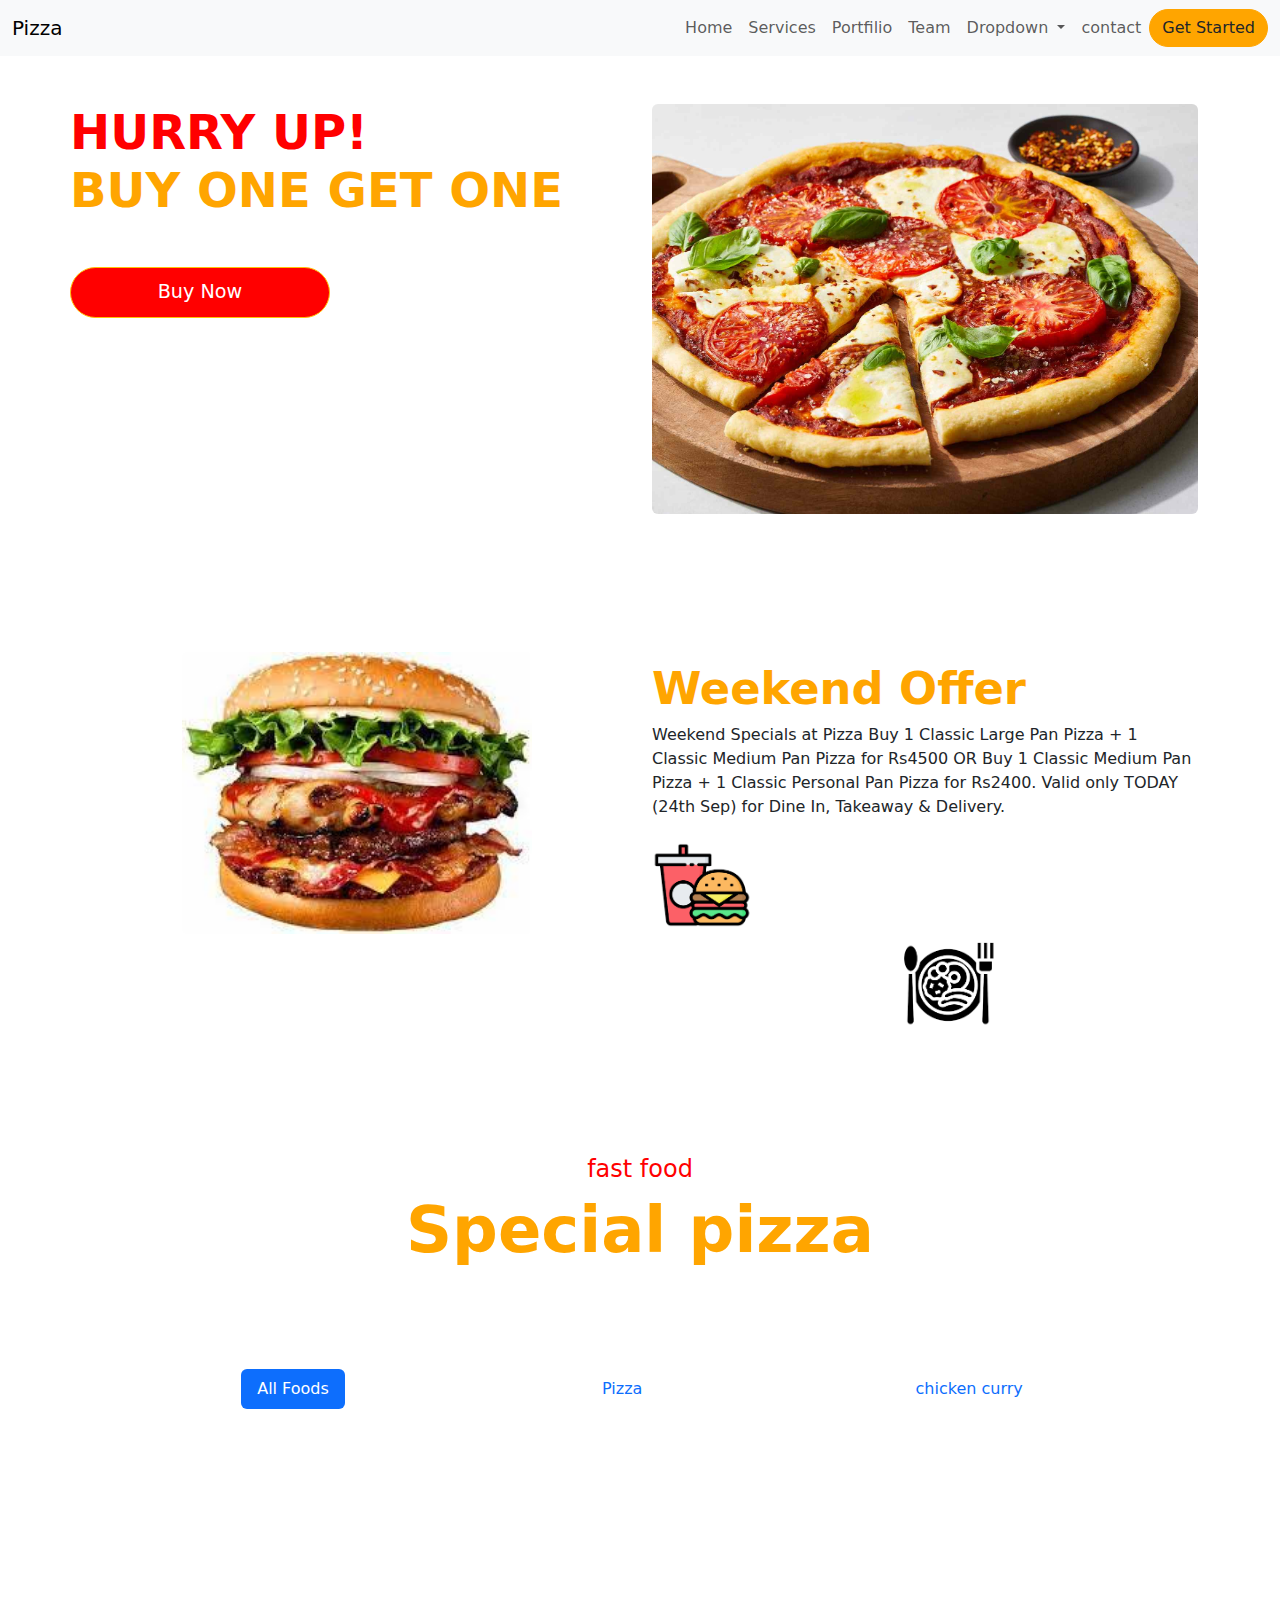
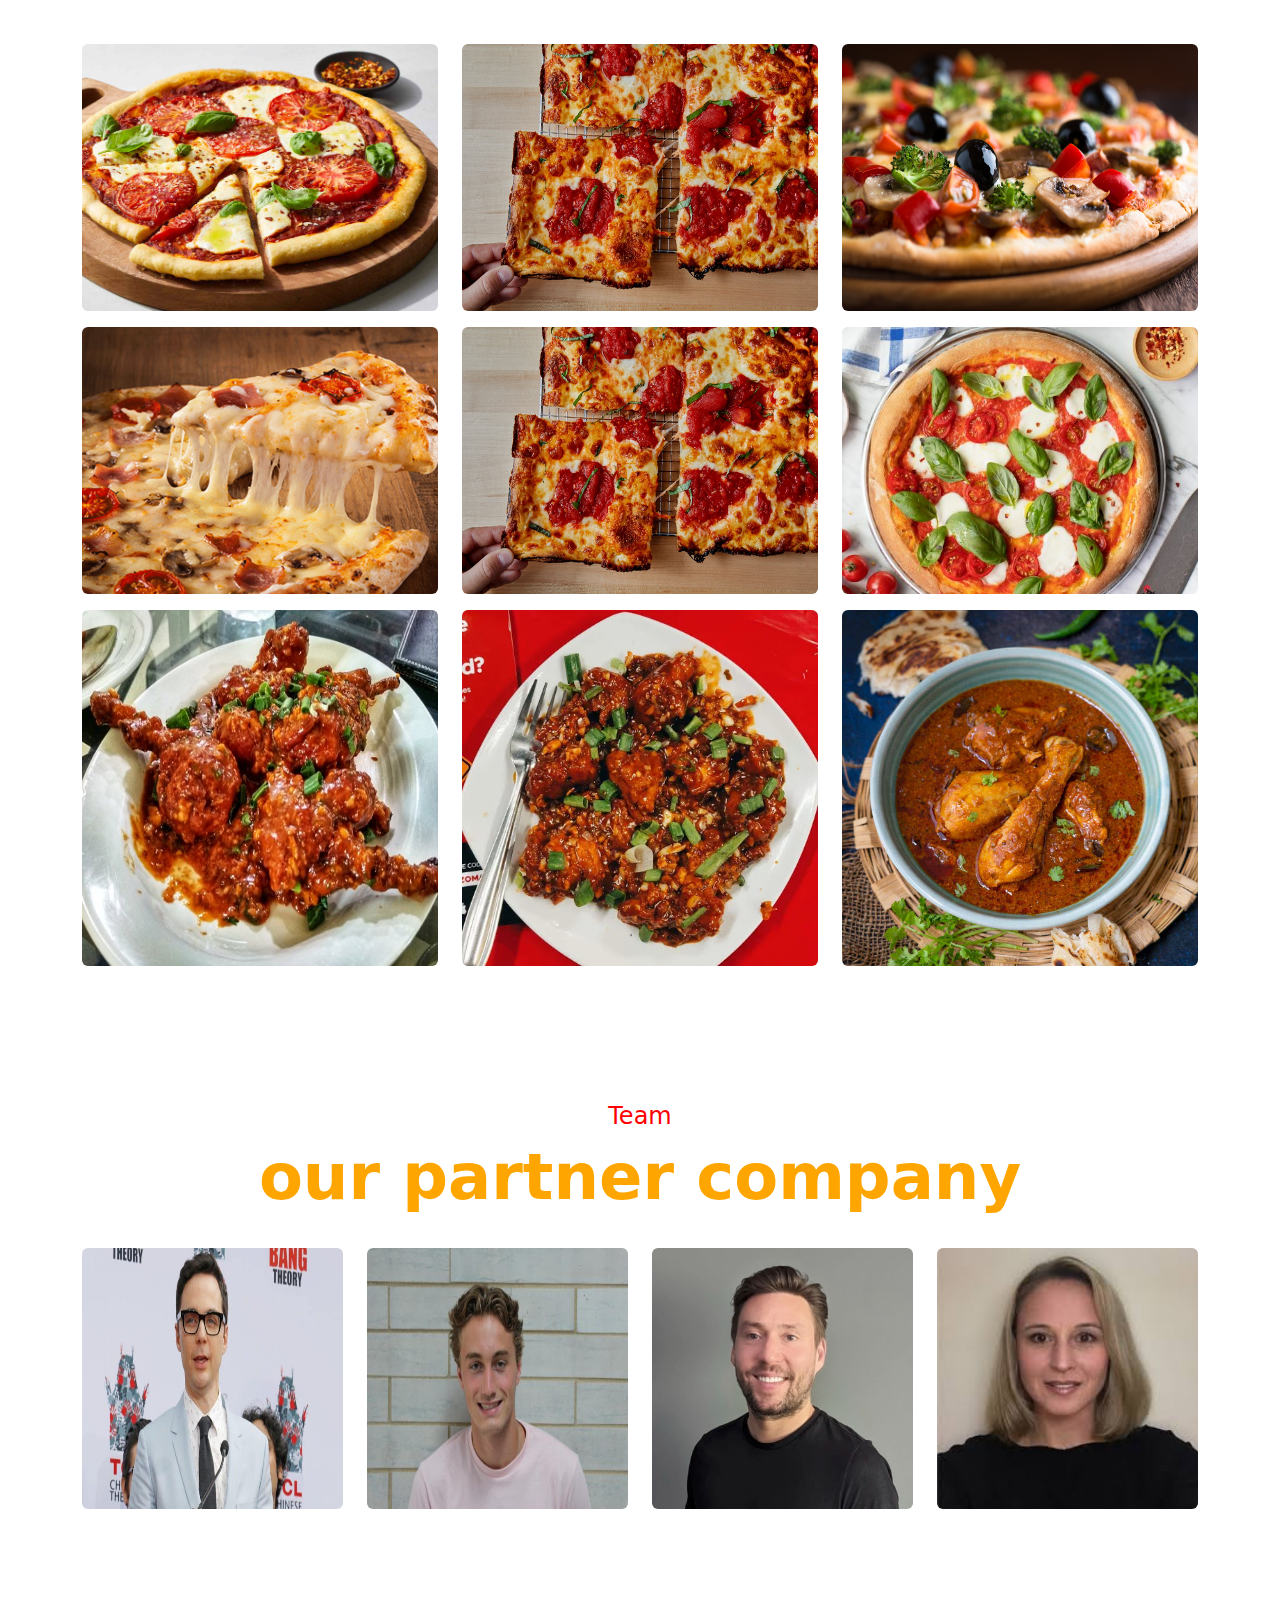
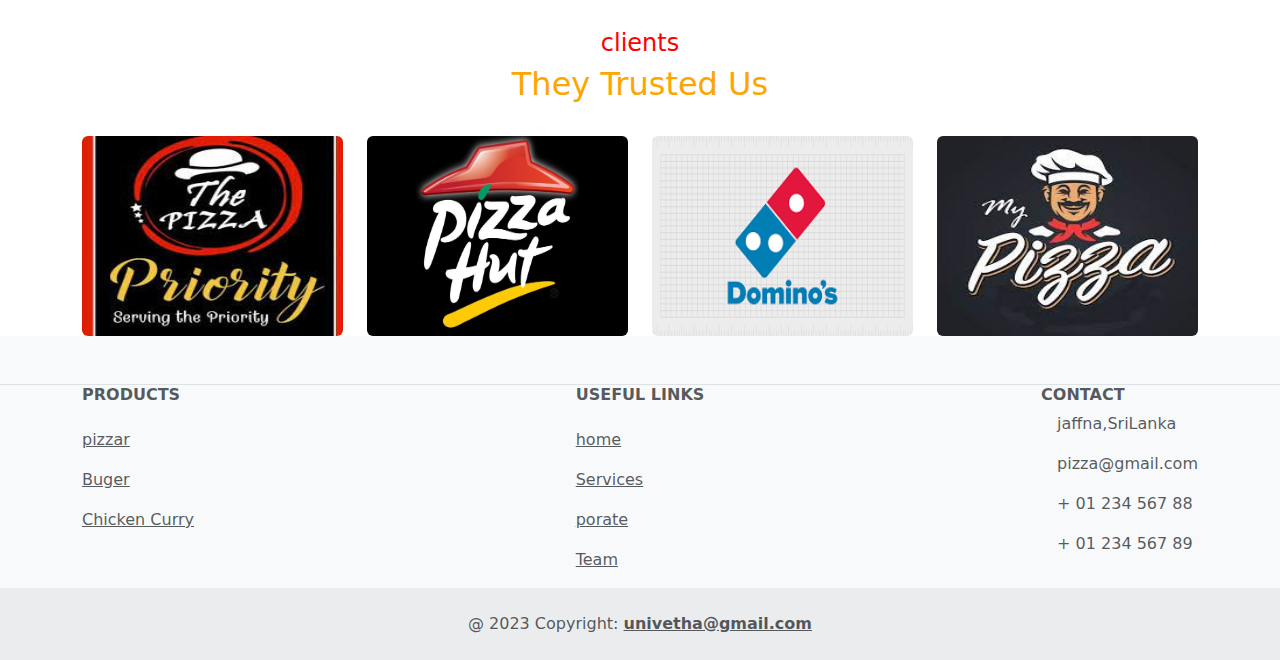
<file: index.html>
<!DOCTYPE html>
<html lang="en">

<head>
  <meta charset="UTF-8">
  <meta name="viewport" content="width=<link>, initial-scale=1.0">
  <title>Document</title>

  <link rel="stylesheet" href="assets/bootstrap/css/bootstrap.min.css">
  <link rel="stylesheet" href="https://cdnjs.cloudflare.com/ajax/libs/font-awesome/6.4.0/css/all.min.css"
    integrity="sha512-iecdLmaskl7CVkqkXNQ/ZH/XLlvWZOJyj7Yy7tcenmpD1ypASozpmT/E0iPtmFIB46ZmdtAc9eNBvH0H/ZpiBw=="
    crossorigin="anonymous" referrerpolicy="no-referrer" />
  <link rel="stylesheet" href="style.css">

<body>
  <!-- navbar -->
  <section>
    <nav class="navbar navbar-expand-lg bg-light" id="navbar">
      <div class="container-fluid">
        <a class="navbar-brand" href="#">Pizza</a>
        <button class="navbar-toggler" type="button" data-bs-toggle="collapse" data-bs-target="#navbarSupportedContent"
          aria-controls="navbarSupportedContent" aria-expanded="false" aria-label="Toggle navigation">
          <span class="navbar-toggler-icon"></span>
        </button>
        <div class="collapse navbar-collapse" id="navbarSupportedContent">
          <ul class="navbar-nav ms-auto mb-2 mb-lg-0">
            <li class="nav-item">
              <a class="nav-link  " id="home" href="#">Home</a>
            </li>
            <li class="nav-item">
              <a class="nav-link " href="#">Services</a>
            </li>

            <li class="nav-item">
              <a class="nav-link " href="#">Portfilio</a>
            </li>

            <li class="nav-item">
              <a class="nav-link " href="#">Team</a>
            </li>

            <li class="nav-item dropdown">
              <a class="nav-link dropdown-toggle" href="#" role="button" data-bs-toggle="dropdown"
                aria-expanded="false">
                Dropdown
              </a>
              <ul class="dropdown-menu">
                <li><a class="dropdown-item" href="#">Action</a></li>
                <li><a class="dropdown-item" href="#">Another action</a></li>
                <li>
                  <hr class="dropdown-divider">
                </li>
                <li><a class="dropdown-item" href="#">Something else here</a></li>
              </ul>
            </li>
            <li class="nav-item">
              <a class="nav-link " href="#">contact</a>
            </li>


          </ul>
          <form class="d-flex" role="search">

            <button type="button" class="btn  butt">Get Started</button>
          </form>
        </div>
      </div>
    </nav>
    <!-- section1 -->

    <section class="container pt-5">
      <div class="row">
        <div style="padding: 0%;" class="col-sm-6">
          <h1 style="font-weight: 700; font-size: 3rem; padding-bottom: 20px"><span
              style="color:red; font-weight: 700">HURRY UP!<br></span>


            <span style="color: orange; font-weight: 700">BUY ONE GET ONE</span>
          </h1>

          <button type="button" class="btn btn-warning" style="
              background-color:red;
              color: white;
              border-radius: 100px;
              width: 260px;
              font-size: 1.2rem;
              padding: 10px;
              margin-top: 20px;
            ">
            Buy Now
          </button>
        </div>
        <div class="col-sm-6">
          <img class="rounded img-fluid" src="./assets/images/pizza1.jpg " alt="pizza" width="100%" height="500px" />
        </div>
      </div>
    </section>

    <!-- Section-02 -->

    <section class="container pt-5">
      <div class="row">
        <div class="col-sm-6" style="margin-top: 90px; position: relative; left: 100px;">
          <img class="rounded img-fluid" src="./assets/images/BUGR.jpeg" alt="bugr" width="350px" height="350px" />
        </div>
        <div style="padding-top: 100px" class="col-sm-6">
          <h1 style="font-weight: 700; font-size: 2.8rem">

            <span style="color: orange; font-weight: 700">Weekend Offer</span>
          </h1>
          <p>
            Weekend Specials at Pizza Buy 1 Classic Large Pan Pizza + 1 Classic Medium Pan Pizza for Rs4500 OR Buy 1
            Classic Medium Pan Pizza + 1 Classic Personal Pan Pizza for Rs2400. Valid only TODAY (24th Sep) for Dine In,
            Takeaway & Delivery.
          </p>
          <div class="col-md-6" id="n1">
            <img src="./assets/images/download (1).png" alt="Award" width="100px" height="100px">
          </div>

          <div calss="col-md-6" id="n2">
            <img src="./assets/images/download.png" alt="Unity" width="100px" height="100px">

          </div>
        </div>

      </div>
    </section>
    <!-- section3 -->

    <section>
      <div style="text-align: center; margin-top: 120px">
        <h4 style="color:red">fast food</h4>
        <h1 style="font-size: 4rem; font-weight: 600">
          <span style="color: orange; font-size: 4rem; font-weight: 600"> Special pizza</span>
        </h1>
      </div>



      <div style="margin-top: 100px">
        <ul style="justify-content: space-evenly" class="nav nav-pills" role="tablist">

          <li class="nav-item">
            <a class="nav-link active" data-bs-toggle="pill" href="#All">All Foods</a>
          </li>
          <li class="nav-item">
            <a class="nav-link" data-bs-toggle="pill" href="#pizza">Pizza</a>
          </li>
          <li class="nav-item">
            <a class="nav-link" data-bs-toggle="pill" href="#chicken curry">chicken curry</a>
          </li>
        </ul>

        <div id="pizza" class="container tab-pane fade">
          <br>
          <h3>pizza</h3>
          <p>
            Pizza is a dish of Italian origin consisting of a usually round, flat base of leavened wheat-based dough
            topped with tomatoes, cheese, and often various ...
        </div>

        <div id="buger" class="container tab-pane fade">
          <br>
          <h3>Buger</h3>
          <p>
            Buger is a village in Armand Rural District of Armand District, Khanmirza County, Chaharmahal and Bakhtiari
            province, Iran.
        </div>

      </div>
    </section>
    <style>
      
    </style>

    <section class="container">
      <div class="row">
        <div class="col-4 mb-3">
          <a href="pizza.html">
            <img class="img-fluid rounded center-image" src="./assets/images/pizza1.jpg" alt="pizza">
          </a>
        </div>
        <div class="col-4 mb-3">
          <img class="img-fluid rounded center-image" src="./assets/images/Pizza_grandma-pull.jpg" alt="pizza">
        </div>
        <div class="col-4 mb-3">
          <img class="img-fluid rounded center-image" src="./assets/images/pizza3.jpg" alt="pizza">
        </div>

        <div class="col-4 mb-3">
          <img class="img-fluid rounded center-image" src="./assets/images/53110049.webp" alt="f">
        </div>
        <div class="col-4 mb-3">
          <img class="img-fluid rounded center-image" src="./assets/images/Pizza_grandma-pull.jpg" alt="burger">
        </div>
        <div class="col-4 mb-3">
          <img class="img-fluid rounded center-image" src="./assets/images/margherita-pizza-500x375.jpg" alt="burger">
        </div>

        <div class="col-4 mb-3">
          <img class="img-fluid rounded center-image" src="./assets/images/kg-s-chinese-fast-food.jpg" alt="">
        </div>
        <div class="col-4 mb-3">
          <img class="img-fluid rounded center-image" src="./assets/images/unnamed.webp" alt="">
        </div>
        <div class="col-4 mb-3">
          <img class="img-fluid rounded center-image" src="./assets/images/Andhra-Chicken-Curry-2-3.jpg" alt="">
        </div>
      </div>
    </section>


    <!-- section 4 -->
    <section>
      <div style="text-align: center; margin-top: 120px">
        <h4 style="color:red">Team</h4>
        <h1 style="font-size: 4rem; font-weight: 600">
          <span style="color: orange; font-size: 4rem; font-weight: 600"> our partner company</span>
        </h1>
      </div><br>

      <section class="container">
        <div class="row">
          <div class="col-3">
            <img class="img-fluid center-image rounded" src="./assets/images/man1.jpg" alt="man">
          </div>
          <div class="col-3">
            <img class="img-fluid center-image rounded" src="./assets/images/man2.jpg" alt="man">
          </div>
          <div class="col-3">
            <img class="img-fluid center-image rounded" src="./assets/images/man6.jpg" alt="man">
          </div>
          <div class="col-3">
            <img class="img-fluid center-image rounded" src="./assets/images/women1.jpg" alt="man">
          </div>
        </div>
      </section>

      <!-- section 5 -->
      <section>
        <div style="text-align: center; margin-top: 120px">
          <h4 style="color:red">clients</h4>
          <h1 style="font-size: 2rem; font-weight: 200">
            <span style="color: orange; font-size: 2rem; font-weight: 200"> They Trusted Us</span>
          </h1>
        </div><br>
      </section>

      <section class="container">
        <div class="row">
          <div class="col-3" style="height: 200px;">
            <img class="img-fluid center-image rounded" src="./assets/images/the pizza.jpg" alt="pizza">
          </div>
          <div class="col-3" style="height: 200px;">
            <img class="img-fluid center-image rounded" src="./assets/images/pizzahut.jpg" alt="pizza">
          </div>
          <div class="col-3" style="height: 200px;">
            <img class="img-fluid center-image rounded" src="./assets/images/dominos.png" alt="pizza">
          </div>
          <div class="col-3" style="height: 200px;">
            <img class="img-fluid center-image rounded" src="./assets/images/my pizza.jpg" alt="pizza">
          </div>
        </div>
      </section>

      <!-- footer      -->

      <!-- Footer -->
      <footer class="text-center text-lg-start bg-light text-muted">
        <!-- Section: Social media -->
        <section class="d-flex justify-content-center justify-content-lg-between p-4 border-bottom">
          <!-- Left -->

          <!-- Left -->

          <!-- Right -->

          <!-- Right -->
        </section>
        <!-- Section: Social media -->

        <!-- Section: Links  -->
        <section class="">
          <div class="container">
            <!-- Grid row -->
            <div class="row">
              <!-- Grid column -->


              <!-- Grid column -->

              <!-- Grid column -->
              <div class="col-4 d-flex justify-content-start">
                <div>
                <!-- Links -->
                <h6 class="text-uppercase fw-bold mb-4">
                  Products
                </h6>
                <p>
                  <a href="#!" class="text-reset">pizzar</a>
                </p>
                <p>
                  <a href="#!" class="text-reset">Buger</a>
                </p>
                <p>
                  <a href="#!" class="text-reset">Chicken Curry</a>
                </p>
                </div>
              </div>
              <!-- Grid column -->

              <!-- Grid column -->
              <div class="col-4 d-flex justify-content-center">
                <!-- Links -->
                <div>
                <h6 class="text-uppercase fw-bold mb-4">
                  Useful links
                </h6>
                <p>
                  <a href="#!" class="text-reset">home</a>
                </p>
                <p>
                  <a href="#!" class="text-reset">Services</a>
                </p>
                <p>
                  <a href="#!" class="text-reset">porate</a>
                </p>
                <p>
                  <a href="#!" class="text-reset">Team</a>
                </p>
                </div>
              </div>
              <!-- Grid column -->

              <!-- Grid column -->
              <div class="col-4 d-flex justify-content-end">
                <div>
                <!-- Links -->
                <h6 class="text-uppercase fw-bold">Contact</h6>
                <p><i class="fas fa-home me-3"></i> jaffna,SriLanka</p>
                <p>
                  <i class="fas fa-envelope me-3"></i>
                  pizza@gmail.com
                </p>
                <p><i class="fas fa-phone me-3"></i> + 01 234 567 88</p>
                <p><i class="fas fa-print me-3"></i> + 01 234 567 89</p>
              </div>
              </div>
              <!-- Grid column -->
            </div>
            <!-- Grid row -->
          </div>

        </section>
        <!-- Section: Links  -->

        <!-- Copyright -->
        <div class="text-center p-4" style="background-color: rgba(0, 0, 0, 0.05);">
          @ 2023 Copyright:
          <a class="text-reset fw-bold" href="univetha@gmail.com">univetha@gmail.com</a>
        </div>
        <!-- Copyright -->
      </footer>
      <!-- Footer -->


      <script src="assets/bootstrap/js/bootstrap.bundle.js"></script>
</body>

</html>
</file>
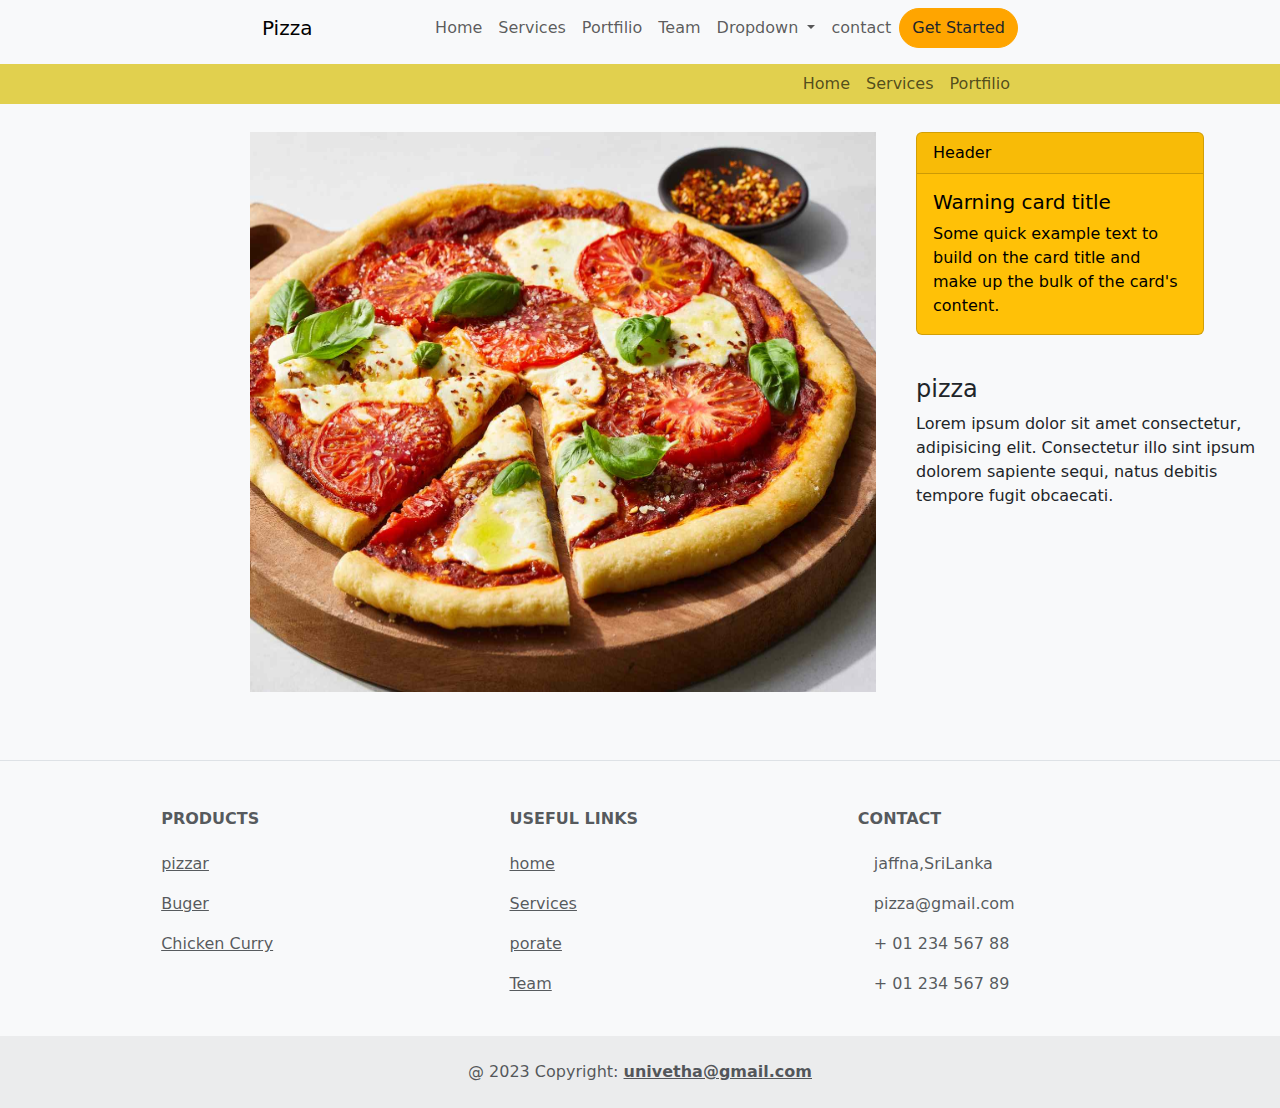
<file: pizza.html>
<!DOCTYPE html>
<html lang="en">
<head>
    <meta charset="UTF-8">
    <meta name="viewport" content="width=device-width, initial-scale=1.0">
    <title>Document</title>

    <link rel="stylesheet" href="assets/bootstrap/css/bootstrap.min.css">
    <link rel="stylesheet" href="style.css">
</head>
<body>
    <!-- navbar -->
  <section>
    <nav class="navbar navbar-expand-lg bg-light" id="navbar">
        <div class="container-fluid" >
          <a class="navbar-brand on" href="#">Pizza</a>
          <button class="navbar-toggler" type="button" data-bs-toggle="collapse" data-bs-target="#navbarSupportedContent" aria-controls="navbarSupportedContent" aria-expanded="false" aria-label="Toggle navigation">
            <span class="navbar-toggler-icon"></span>
          </button>
          <div class="collapse navbar-collapse" id="navbarSupportedContent">
            <ul class="navbar-nav ms-auto mb-2 mb-lg-0 tw">
              <li class="nav-item">
                <a class="nav-link  " id="home" href="#" >Home</a>
              </li>
              <li class="nav-item">
                <a class="nav-link " href="#">Services</a>
              </li>

              <li class="nav-item">
                <a class="nav-link " href="#">Portfilio</a>
              </li>

              <li class="nav-item">
                <a class="nav-link " href="#">Team</a>
              </li>

              <li class="nav-item dropdown">
                <a class="nav-link dropdown-toggle" href="#" role="button" data-bs-toggle="dropdown" aria-expanded="false">
                  Dropdown
                </a>
                <ul class="dropdown-menu">
                  <li><a class="dropdown-item" href="#">Action</a></li>
                  <li><a class="dropdown-item" href="#">Another action</a></li>
                  <li><hr class="dropdown-divider"></li>
                  <li><a class="dropdown-item" href="#">Something else here</a></li>
                </ul>
              </li>
              <li class="nav-item">
                <a class="nav-link " href="#">contact</a>
              </li>
              <button type="button" class="btn  butt">Get Started</button>
              
            </ul>
            <form class="d-flex" role="search">
              
               
            </form>
          </div>
        </div>
      </nav> 

      


      <section>
        <nav class="navbar navbar-expand-lg bg-light" id="navbar">
            <div class="container-fluid two">
              
              <button class="navbar-toggler" type="button" data-bs-toggle="collapse" data-bs-target="#navbarSupportedContent" aria-controls="navbarSupportedContent" aria-expanded="false" aria-label="Toggle navigation">
                <span class="navbar-toggler-icon"></span>
              </button>
              <div class="collapse navbar-collapse" id="navbarSupportedContent">
                <ul class="navbar-nav ms-auto mb-2 mb-lg-0 tw">
                  <li class="nav-item">
                    <a class="nav-link  " id="home" href="#" >Home</a>
                  </li>
                  <li class="nav-item">
                    <a class="nav-link " href="#">Services</a>
                  </li>
    
                  <li class="nav-item">
                    <a class="nav-link " href="#">Portfilio</a>
                  </li>
    
                 
              </div>
            </div>
          </nav> 

          <div class="divp1"><img src=".//assets/images/pizza1.jpg" alt="pizza" class="imgpi"></div>
      <div class="divp2">

        <div class="">
        <div class="card text-bg-warning mb-3" style="max-width: 18rem;">
            <div class="card-header">Header</div>
            <div class="card-body">
              <h5 class="card-title">Warning card title</h5>
              <p class="card-text">Some quick example text to build on the card title and make up the bulk of the card's content.</p>
            </div>
          </div>
      </div>
   <br>
        <div class="pip">
            <h4>pizza</h4>
            <p>Lorem ipsum dolor sit amet consectetur, adipisicing elit. Consectetur illo sint ipsum dolorem sapiente sequi, natus debitis tempore fugit obcaecati.</p>
        </div>
    </div>

   <!-- footer -->
   <footer class="text-center text-lg-start bg-light text-muted">
    <!-- Section: Social media -->
    <section class="d-flex justify-content-center justify-content-lg-between p-4 border-bottom">
      <!-- Left -->
      
      <!-- Left -->
  
      <!-- Right -->
      
      <!-- Right -->
    </section>
    <!-- Section: Social media -->
  
    <!-- Section: Links  -->
    <section class="">
      <div class="container text-center text-md-start mt-5">
        <!-- Grid row -->
        <div class="row mt-3">
          <!-- Grid column -->
          
           
          <!-- Grid column -->
  
          <!-- Grid column -->
          <div class="col-md-2 col-lg-2 col-xl-2 mx-auto mb-4">
            <!-- Links -->
            <h6 class="text-uppercase fw-bold mb-4">
              Products
            </h6>
            <p>
              <a href="#!" class="text-reset">pizzar</a>
            </p>
            <p>
              <a href="#!" class="text-reset">Buger</a>
            </p>
            <p>
              <a href="#!" class="text-reset">Chicken Curry</a>
            </p>
            
          </div>
          <!-- Grid column -->
  
          <!-- Grid column -->
          <div class="col-md-3 col-lg-2 col-xl-2 mx-auto mb-4">
            <!-- Links -->
            <h6 class="text-uppercase fw-bold mb-4">
              Useful links
            </h6>
            <p>
              <a href="#!" class="text-reset">home</a>
            </p>
            <p>
              <a href="#!" class="text-reset">Services</a>
            </p>
            <p>
              <a href="#!" class="text-reset">porate</a>
            </p>
            <p>
              <a href="#!" class="text-reset">Team</a>
            </p>
          </div>
          <!-- Grid column -->
  
          <!-- Grid column -->
          <div class="col-md-4 col-lg-3 col-xl-3 mx-auto mb-md-0 mb-4">
            <!-- Links -->
            <h6 class="text-uppercase fw-bold mb-4">Contact</h6>
            <p><i class="fas fa-home me-3"></i> jaffna,SriLanka</p>
            <p>
              <i class="fas fa-envelope me-3"></i>
              pizza@gmail.com
            </p>
            <p><i class="fas fa-phone me-3"></i> + 01 234 567 88</p>
            <p><i class="fas fa-print me-3"></i> + 01 234 567 89</p>
          </div>
          <!-- Grid column -->
        </div>
        <!-- Grid row -->
      </div>
      
    </section>
    <!-- Section: Links  -->
  
    <!-- Copyright -->
    <div class="text-center p-4" style="background-color: rgba(0, 0, 0, 0.05);">
      @ 2023 Copyright:
      <a class="text-reset fw-bold" href="univetha@gmail.com">univetha@gmail.com</a>
    </div>
    <!-- Copyright -->
  </footer>
  <!-- Footer -->
                          
      <script src="assets/bootstrap/js/bootstrap.bundle.js"></script> 
</body>
</html>
</file>
<file: style.css>
.butt{
    border-radius: 27px;
    border-color: orange;
    
    background-color: orange;
}



.but1{
    border-radius: 27px;
    border-color: red;
    
    background-color: red;
}
.center-image {
    width: 100%;
    height: 100%;
  }

#navbar{
position: sticky;
top: 0;
left: 0;
z-index: 100;

}
.on{
padding-left: 250px;
}
.tw{
    padding-right: 250px;
}

.one{

}
.two{
    background-color: rgb(225, 208, 78);
}

/* section{ 

    width:100%;
    min-height:  100vh;
    display:flex;
    justify-content:center;
    align-items:center;
} */
.divp1{
    float: left;
    width: 70%;
    height: 600px;
}
.divp2{
    float: right;
    width: 30%;
    height: 600px;
    padding: 20px;
}
.imgpi{
    width:100%;
    height: 100%;
    padding: 20px;
    padding-left: 250px;
}

#n1{
float: left;


}
#n2{
    float: right;
    padding-right: 200px;
    
    }
</file>
